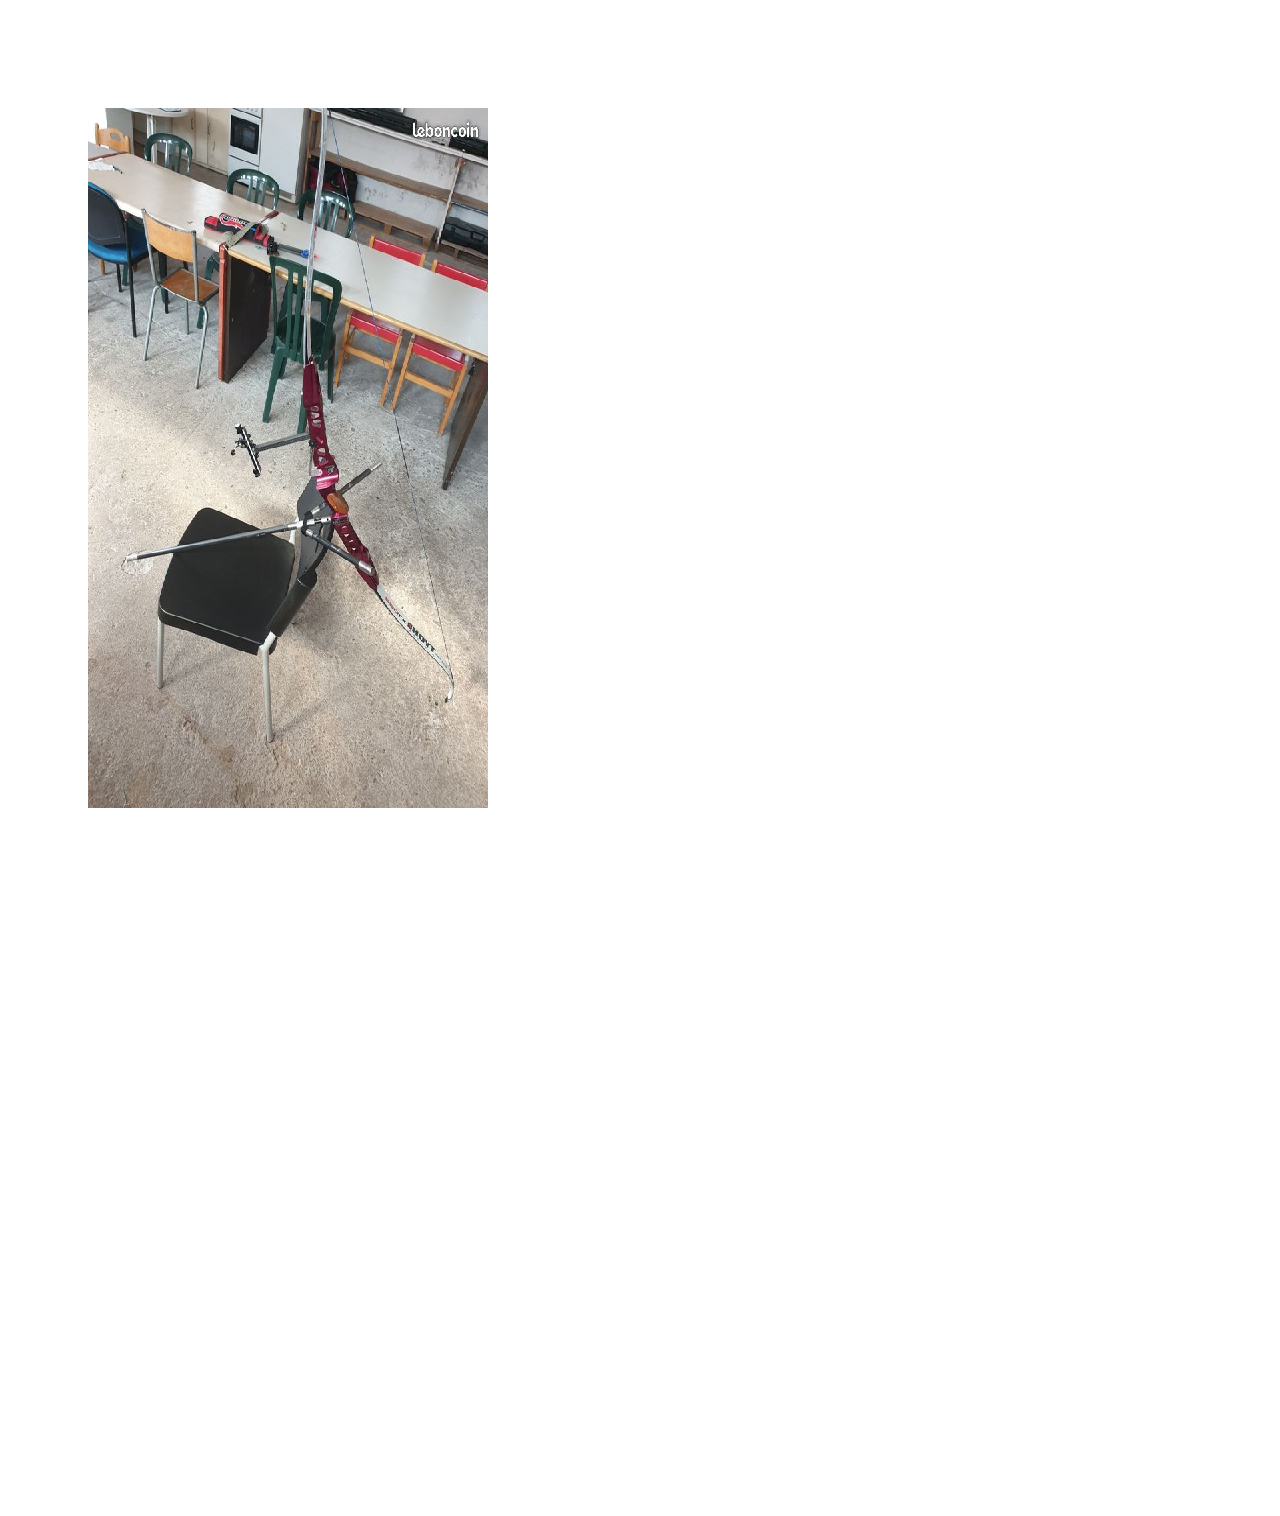
<file: test_image_webgl/index.html>
<html>
    <head>
        <meta charset="utf-8">
        <script src="webgl-utils.js"></script>
        <script src="image_webGL.js"></script>
        <script>
            "use strict";
            
            window.onload = main;

            function main() {
                var image = new Image();
                image.src = "intro.jpg";
                image.onload = function() {
                    
                    render(image, 500, 900, 400, 150, 0.3, 0.5);
                }

                var image2 = new Image();
                image2.src = "new.jpg";
                image2.onload = function() {
                    render(image2, 400, 700, 80, 100, 0.5, 1.0);
                }
            }            
        </script>
        <!-- vertex shader -->
        <script id="2d-vertex-shader" type="x-shader/x-vertex">
            attribute vec3 a_position;
            attribute vec2 a_texCoord;
                
            uniform vec2 u_resolution;
                
            varying vec2 v_texCoord;
                
            void main() {
                // convert the rectangle from pixels to 0.0 to 1.0
                vec2 zeroToOne = a_position.xy / u_resolution;
                
                // convert from 0->1 to 0->2
                vec2 zeroToTwo = zeroToOne * 2.0;
                    
                // convert from 0->2 to -1->+1 (clipspace)
                vec2 clipSpace = zeroToTwo - 1.0;
                
                gl_Position = vec4(clipSpace * vec2(1, -1), a_position.z, 1);
                    
                // pass the texCoord to the fragment shader
                // The GPU will interpolate this value between points.
                v_texCoord = a_texCoord;
            }
        </script>
        <!-- fragment shader -->
        <script id="2d-fragment-shader" type="x-shader/x-fragment">
            precision mediump float;
                
            // our texture
            uniform sampler2D u_image;

            // our opacity
            uniform float alpha_u;
                
            // the texCoords passed in from the vertex shader.
            varying vec2 v_texCoord;
                
            void main() {
                float alpha = 1.0; //between 0.0 and 1.0
                gl_FragColor = vec4(texture2D(u_image, v_texCoord).rgb, alpha_u);
            }
        </script>
    </head>
    <body>
        <canvas id="canvas" width="2000" height="1500"></canvas>   
    </body>
</html>
</file>
